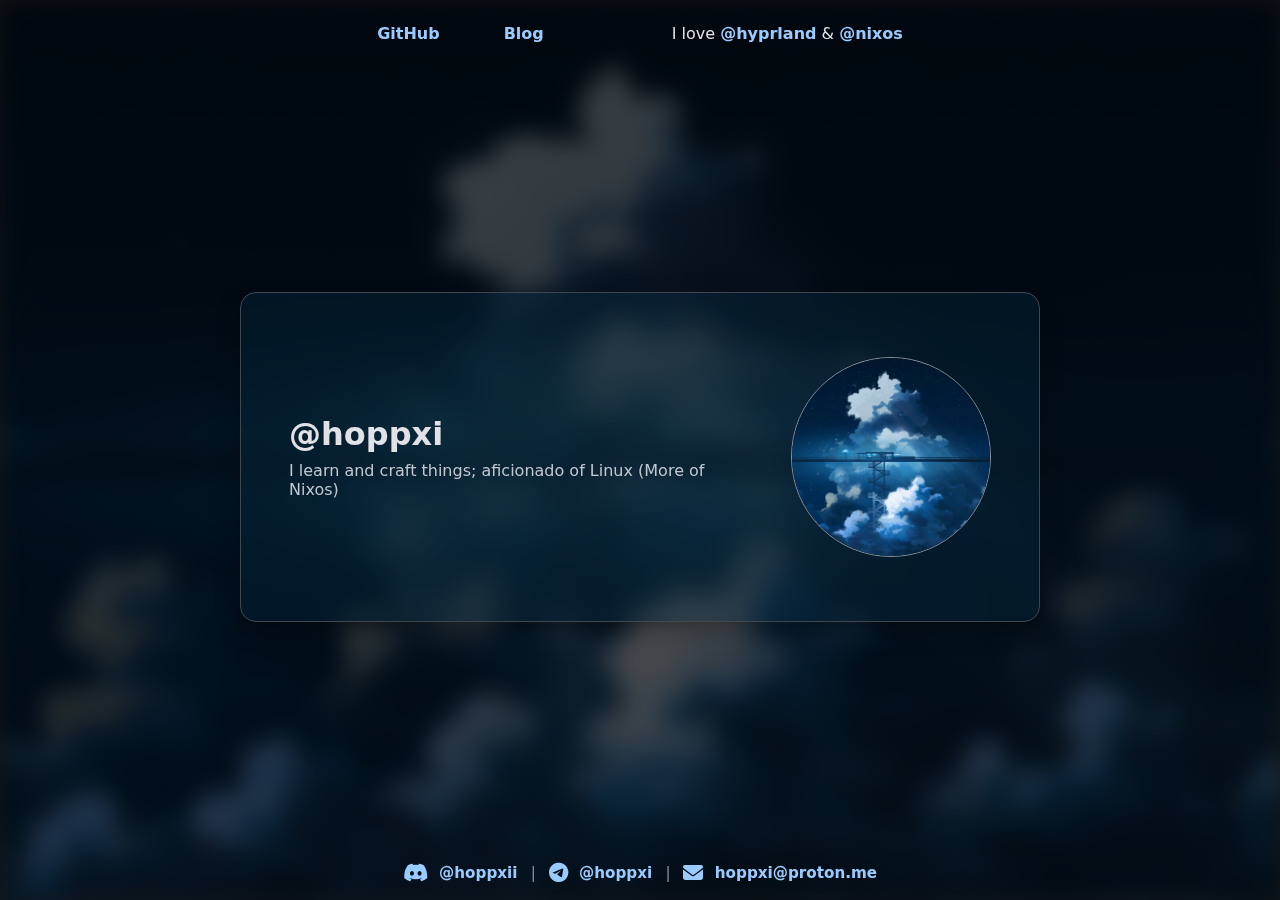
<file: index.html>
<!DOCTYPE html>
<html lang="en">
  <head>
    <meta charset="UTF-8" />
    <meta name="viewport" content="width=device-width, initial-scale=1.0" />
    <title>@hoppxi</title>
    <link rel="stylesheet" href="./styles/main.css" />
    <link rel="stylesheet" href="./styles/home.css" />
    <link
      rel="stylesheet"
      href="https://cdnjs.cloudflare.com/ajax/libs/font-awesome/6.5.0/css/all.min.css"
    />
  </head>
  <body>
    <header id="header"></header>

    <main>
      <div class="card">
        <div class="text">
          <h1>@hoppxi</h1>
          <p>I learn and craft things; aficionado of Linux (More of Nixos)</p>
        </div>
        <img src="./assets/wallpaper1.jpg" alt="Pic" />
      </div>
    </main>

    <footer id="footer"></footer>
    <script type="module" src="./scripts/loadhf.js"></script>
  </body>
</html>
</file>
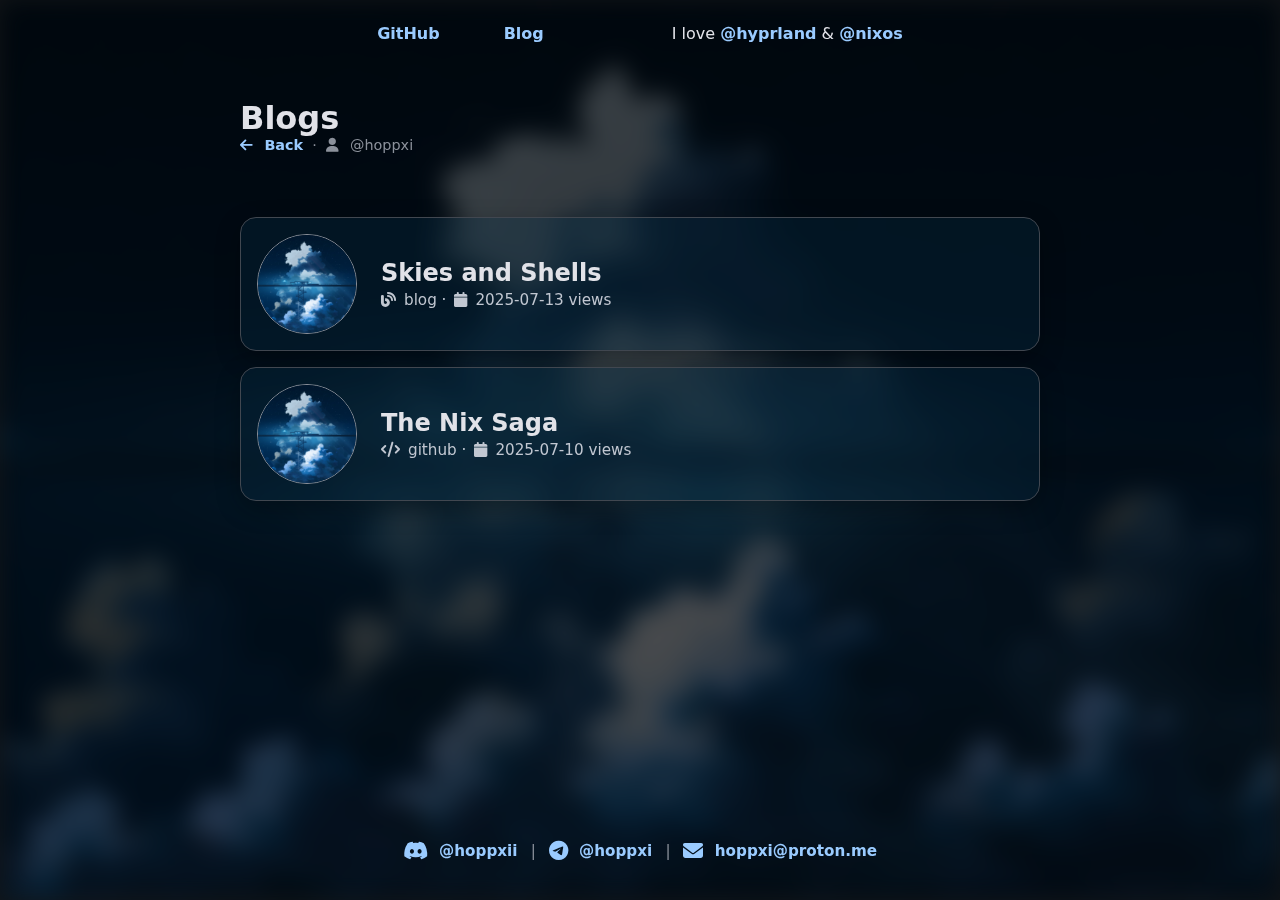
<file: blogs/index.html>
<!DOCTYPE html>
<html lang="en">
<head>
  <meta charset="UTF-8" />
  <meta name="viewport" content="width=device-width, initial-scale=1.0" />
  <title>Blog | @hoppxi</title>
	<link rel="stylesheet" href="../styles/main.css">
	<link rel="stylesheet" href="../styles/blog-home.css">
	<script type="module" src="../scripts/loadhf.js"></script>
  <link rel="stylesheet" href="https://cdnjs.cloudflare.com/ajax/libs/font-awesome/6.5.0/css/all.min.css">
</head>
<body>

	<header id="header"></header>
	<div class="header">
		<h1 id="post-title">Blogs</h1>
		<div class="meta">
			<a href="../index.html"><i class="fas fa-arrow-left"></i> <span id="go-back"></span> Back</a>
			&nbsp;·&nbsp;
			<i class="fas fa-user"></i> @hoppxi
		</div>
	</div>
	<main id="blog-container"></main>
	<footer id="footer"></footer>

	<script type="module" src="../scripts/blog-list.js"></script>
</body>
</html>
</file>
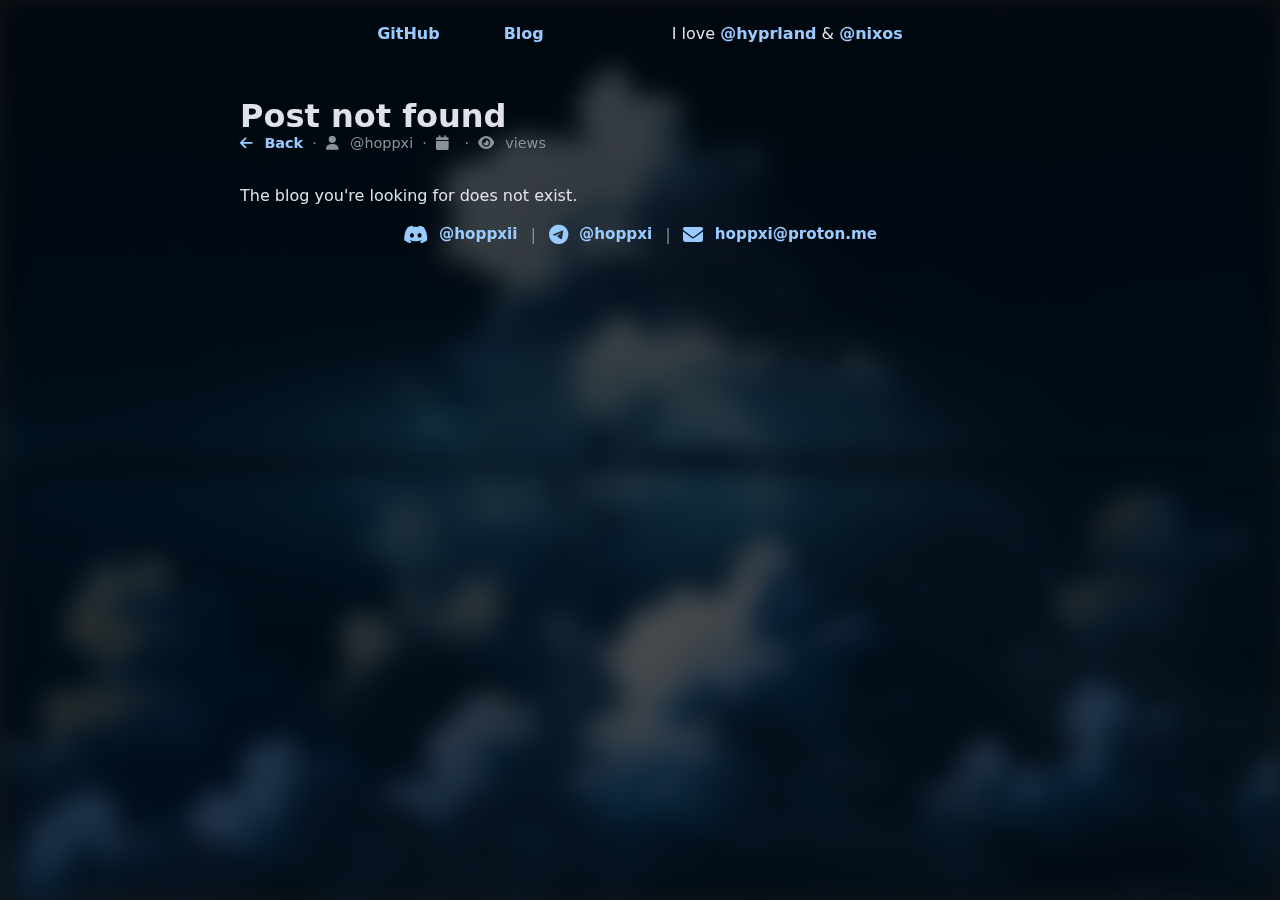
<file: blogs/view.html>
<!DOCTYPE html>
<html lang="en">
<head>
  <meta charset="UTF-8" />
  <meta name="viewport" content="width=device-width, initial-scale=1.0" />
  <title>Blog View</title>
	<script type="module" src="../scripts/loadhf.js"></script>
	<link rel="stylesheet" href="../styles/main.css">
	<link rel="stylesheet" href="../styles/blog-view.css">
  <link rel="stylesheet" href="https://cdnjs.cloudflare.com/ajax/libs/font-awesome/6.5.0/css/all.min.css" />
</head>
<body>

	<header id="header"></header>

  <main>
		<div class="container">
			<div class="header">
				<h1 id="post-title">Loading...</h1>
				<div class="meta">
					<a href="./index.html"><i class="fas fa-arrow-left"></i> <span id="go-back"></span> Back</a>
					&nbsp;·&nbsp;
					<i class="fas fa-user"></i> @hoppxi
					&nbsp;·&nbsp;
					<i class="fas fa-calendar"></i> <span id="post-date"></span>
					&nbsp;·&nbsp;
					<i class="fas fa-eye"></i> <span id="post-views"></span> views
				</div>
			</div>
			<div class="content" id="post-content">
				<!-- Blog content will be injected here -->
			</div>
		</div>
	</main>

	<footer id="footer"></footer>

  <script type="module" src="../scripts/view.js"></script>
</body>
</html>
</file>
<file: styles/main.css>
:root,
:host {
  --md-sys-color-background: #111417;
  --md-sys-color-on-background: #e1e2e8;
  --md-sys-color-surface: #111417;
  --md-sys-color-surface-dim: #111417;
  --md-sys-color-surface-bright: #36393e;
  --md-sys-color-surface-container-lowest: #0b0e12;
  --md-sys-color-surface-container-low: #191c20;
  --md-sys-color-surface-container: #1d2024;
  --md-sys-color-surface-container-high: #272a2e;
  --md-sys-color-surface-container-highest: #323539;
  --md-sys-color-on-surface: #e1e2e8;
  --md-sys-color-surface-variant: #414750;
  --md-sys-color-on-surface-variant: #c1c7d1;
  --md-sys-color-inverse-surface: #e1e2e8;
  --md-sys-color-inverse-on-surface: #2e3135;
  --md-sys-color-outline: #8b919b;
  --md-sys-color-outline-variant: #414750;
  --md-sys-color-shadow: #000000;
  --md-sys-color-scrim: #000000;
  --md-sys-color-surface-tint: #9acbff;
  --md-sys-color-primary: #9acbff;
  --md-sys-color-on-primary: #003355;
  --md-sys-color-primary-container: #00568c;
  --md-sys-color-on-primary-container: #eff5ff;
  --md-sys-color-inverse-primary: #07629d;
  --md-sys-color-secondary: #b1c9e5;
  --md-sys-color-on-secondary: #1b3249;
  --md-sys-color-secondary-container: #2b4159;
  --md-sys-color-on-secondary-container: #bfd7f4;
  --md-sys-color-tertiary: #ebb2ff;
  --md-sys-color-on-tertiary: #4a195f;
  --md-sys-color-tertiary-container: #703f85;
  --md-sys-color-on-tertiary-container: #fff2fe;
  --md-sys-color-error: #ffb4ab;
  --md-sys-color-on-error: #690005;
  --md-sys-color-error-container: #93000a;
  --md-sys-color-on-error-container: #ffdad6;
}

* {
  box-sizing: border-box;
  margin: 0;
  padding: 0;
}

body {
  background-color: var(--md-sys-color-background);
  color: var(--md-sys-color-on-background);
  font-family:
    JetBrains Mono Nerd Fonts,
    system-ui,
    -apple-system,
    BlinkMacSystemFont,
    "Segoe UI",
    Roboto,
    Oxygen,
    Ubuntu,
    Cantarell,
    "Open Sans",
    "Helvetica Neue",
    sans-serif;
  min-height: 100vh;
  position: relative;
}

body::before {
  content: "";
  position: fixed;
  top: 0;
  left: 0;
  right: 0;
  bottom: 0;
  background: url(../assets/wallpaper1.jpg) center/cover no-repeat;
  filter: blur(12px) brightness(0.3);
  z-index: -1;
}

header {
  display: flex;
  justify-content: center;
  align-items: center;
  gap: 4rem;
  padding: 1.5rem;
  position: sticky;
  top: 0;
  z-index: 2;
}

a {
  color: var(--md-sys-color-primary);
  text-decoration: none;
  font-weight: bold;
  transition: color 0.2s;
}

a:hover {
  color: var(--md-sys-color-tertiary);
}

footer {
  text-align: center;
  padding: 1rem;
  font-size: 0.95rem;
  color: var(--md-sys-color-outline);
}

footer a {
  color: var(--md-sys-color-primary);
  text-decoration: none;
  margin: 0 0.5rem;
}

footer a:hover {
  color: var(--md-sys-color-tertiary);
}
</file>
<file: styles/home.css>
body {
  overflow: hidden;
}

main {
  display: flex;
  justify-content: center;
  align-items: center;
  flex-direction: column;
  min-height: calc(100vh - 120px);
  padding: 2rem;
}

.card {
  display: flex;
  background: #062e4751; /* var(--md-sys-color-surface-container); */
  border-radius: 1rem;
  padding: 4rem 3rem;
  box-shadow: 0 8px 24px rgba(0, 0, 0, 0.3);
  max-width: 800px;
  width: 100%;
  gap: 2rem;
  align-items: center;
  backdrop-filter: blur(10px);
  border: 1px solid var(--md-sys-color-outline-variant);
}

.card img {
  width: 200px;
  height: 200px;
  border-radius: 50%;
  object-fit: cover;
  border: 1px solid var(--md-sys-color-outline);
}

.card .text {
  flex: 1;
}

.card .text h1 {
  font-size: 2rem;
  margin-bottom: 0.5rem;
  color: var(--md-sys-color-on-surface);
}

.card .text p {
  color: var(--md-sys-color-on-surface-variant);
}

@media (max-width: 594px) {
  .card {
    flex-direction: column-reverse;
  }
  .card .text {
    text-align: center;
  }
}
</file>
<file: styles/blog-home.css>
main {
  display: flex;
  justify-content: start;
  align-items: center;
  flex-direction: column;
  min-height: calc(100vh - 260px);
  padding: 2rem;
}

.card {
  display: flex;
  background: #062e4751; /* var(--md-sys-color-surface-container); */
  border-radius: 1rem;
  padding: 1rem;
  box-shadow: 0 8px 24px rgba(0, 0, 0, 0.3);
  max-width: 800px;
  width: 100%;
  gap: 2rem;
  align-items: center;
  backdrop-filter: blur(10px);
  border: 1px solid var(--md-sys-color-outline-variant);
  margin-bottom: 1rem;
  transition: all 0.4s ease-out;
}

.card img {
  width: 200px;
  height: 200px;
  border-radius: 50%;
  object-fit: cover;
  border: 1px solid var(--md-sys-color-outline);
}

.card .text {
  flex: 1;
}

.card .text h1 {
  font-size: 2rem;
  margin-bottom: 0.5rem;
  color: var(--md-sys-color-on-surface);
}

.card .text p {
  color: var(--md-sys-color-on-surface-variant);
}

.card:hover {
  background-color: #062e4780;
}

.header {
  margin: 0 auto;
  display: flex;
  justify-content: start;
  align-items: start;
  flex-direction: column;
  max-width: 800px;
  width: 100%;
  margin-top: 2rem;
}

.header h1 {
  font-size: 2rem;
}
.meta {
  color: #8b919b;
  font-size: 0.9rem;
  margin-bottom: 2rem;
}
.meta i {
  margin-right: 0.4rem;
}

.content {
  line-height: 1.6;
}
</file>
<file: styles/blog-view.css>
.container {
  max-width: 800px;
  margin: 0 auto;

  margin-top: 30px;
}
.header {
  margin-bottom: 1.5rem;
}
.header h1 {
  font-size: 2rem;
}
.meta {
  color: #8b919b;
  font-size: 0.9rem;
  margin-bottom: 2rem;
}
.meta i {
  margin-right: 0.4rem;
}

.content {
  line-height: 1.6;
}
</file>
